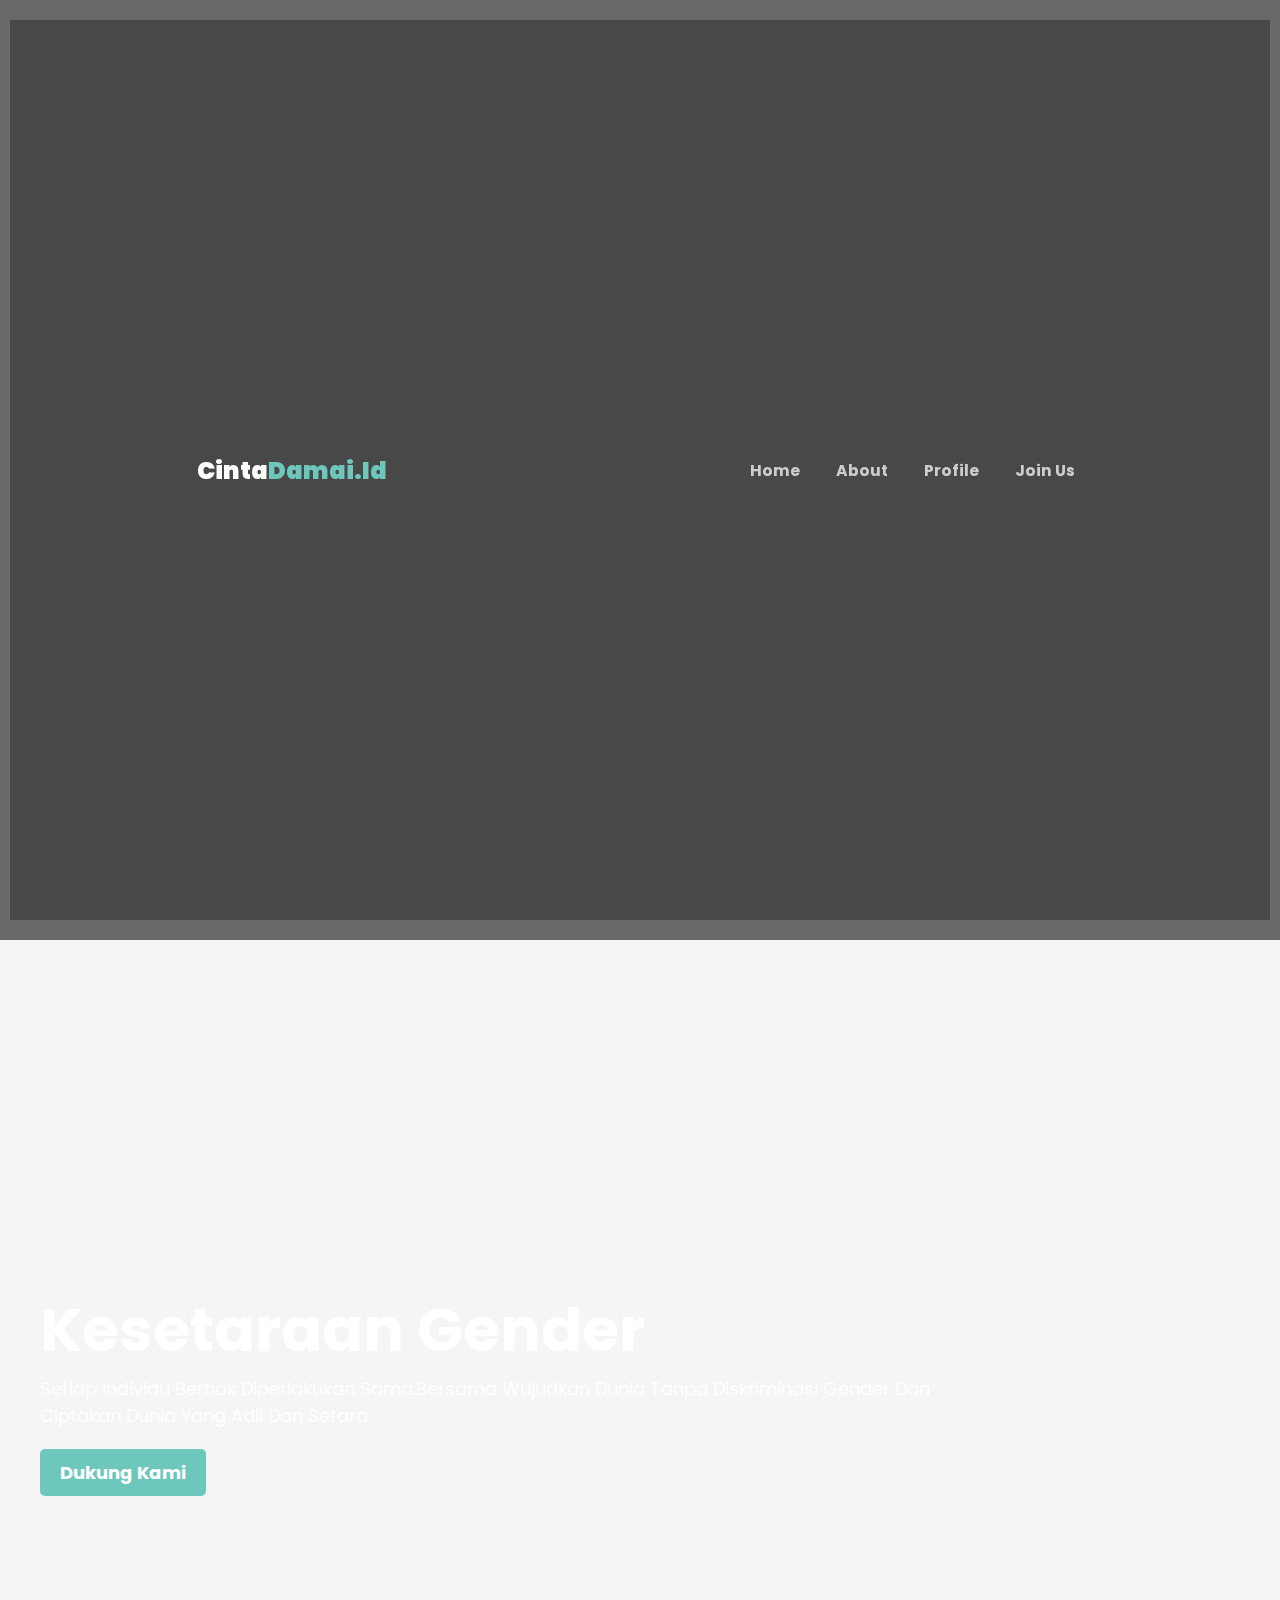
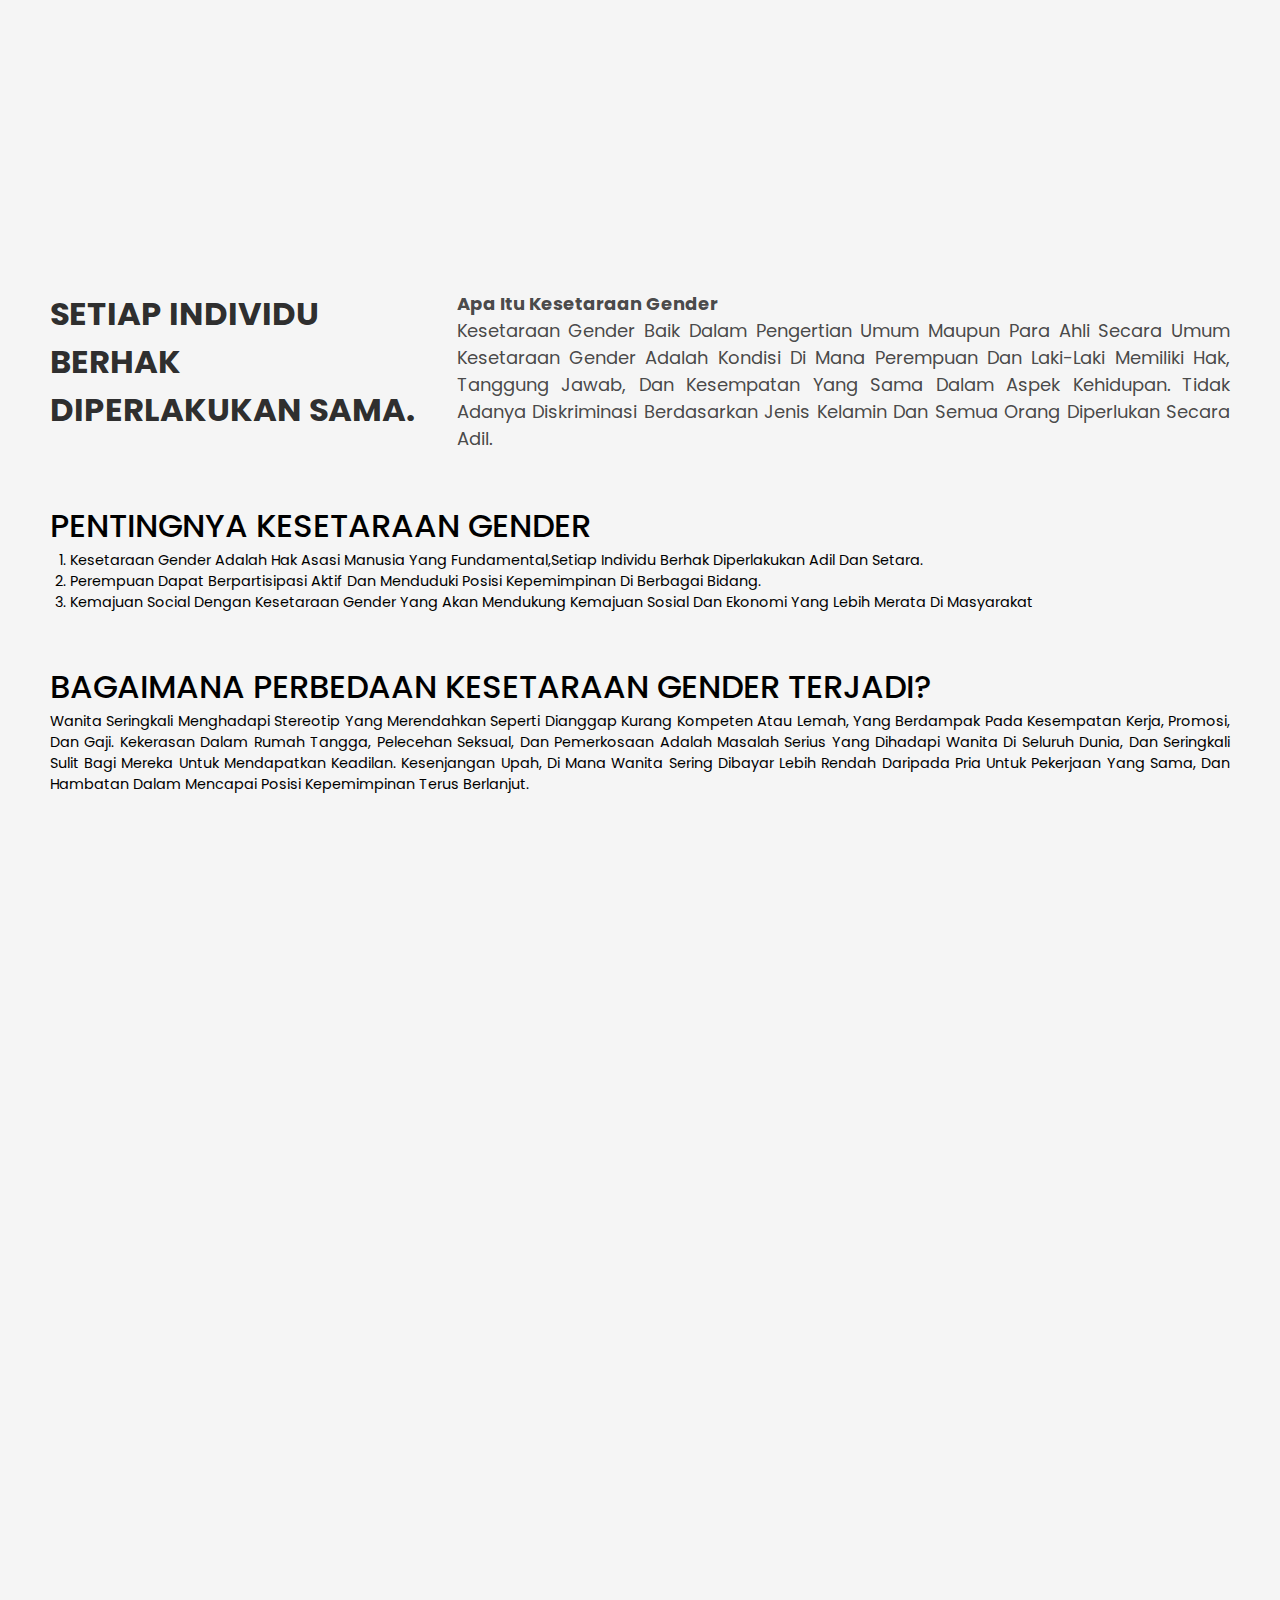
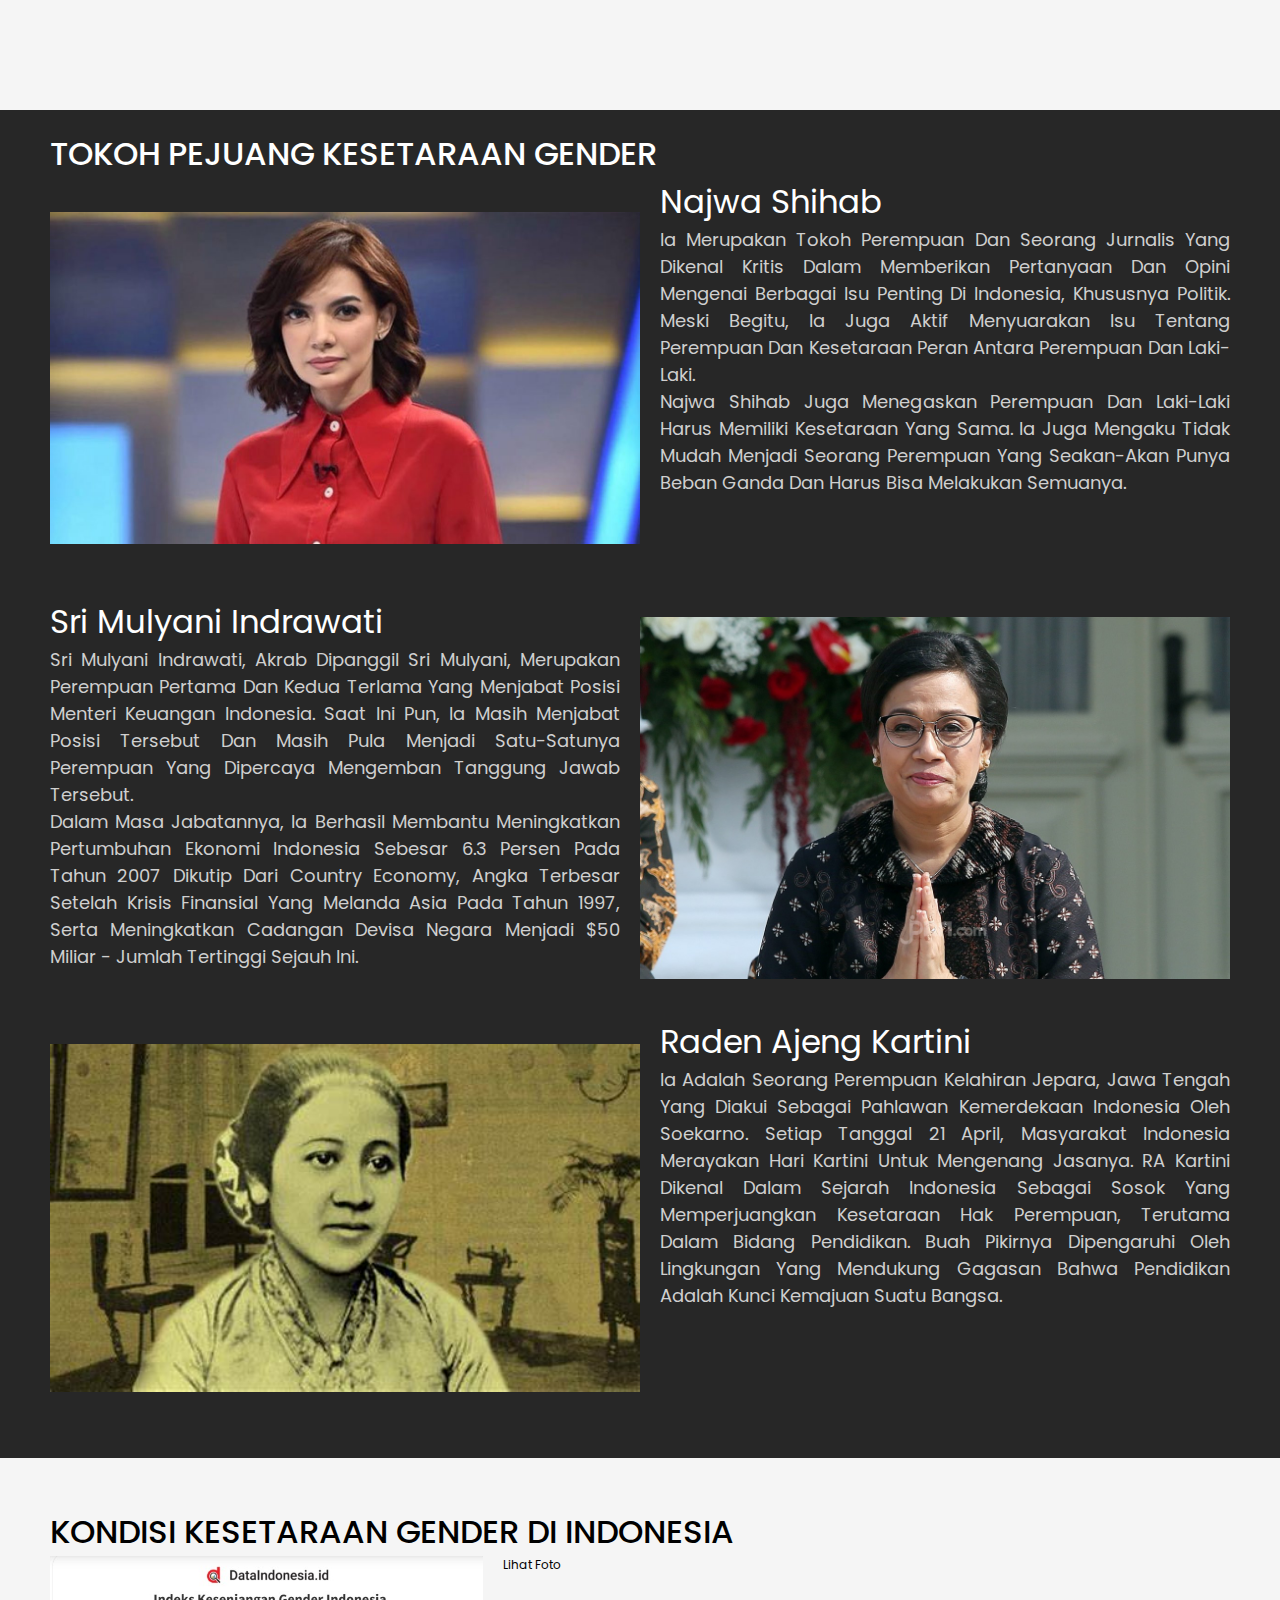
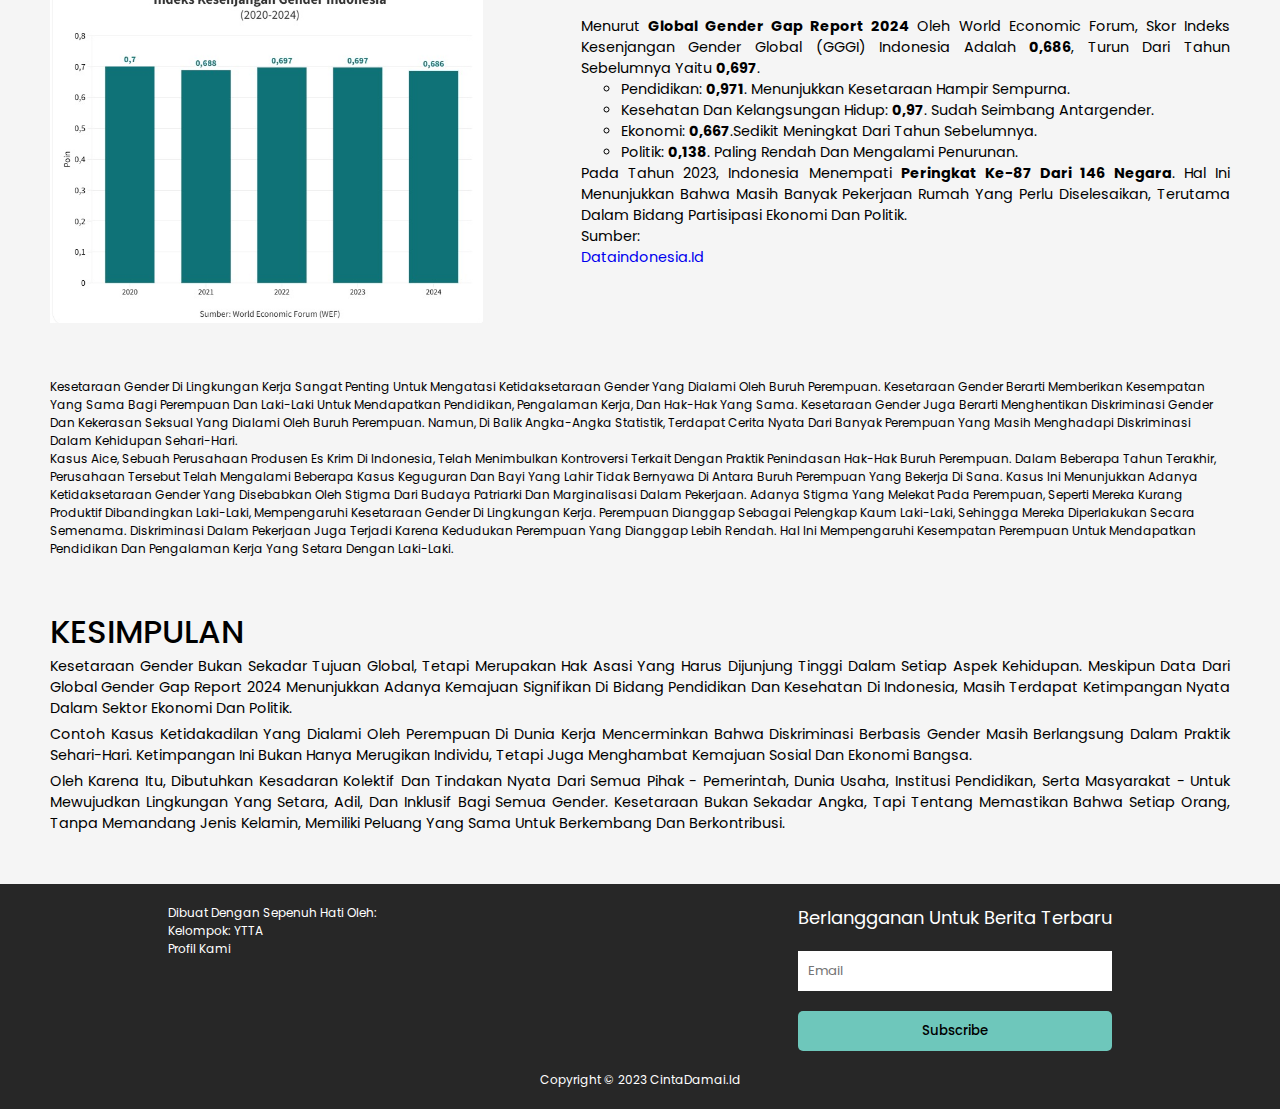
<file: index.html>
<!DOCTYPE html>
<html lang="en">
  <head>
    <meta charset="UTF-8" />
    <meta name="viewport" content="width=device-width, initial-scale=1.0" />
    <title>Proyek Uas</title>
    <link rel="stylesheet" href="style.css" />
    <link rel="preconnect" href="https://fonts.googleapis.com" />
    <link rel="preconnect" href="https://fonts.gstatic.com" crossorigin />
    <link
      href="https://fonts.googleapis.com/css2?family=Poppins:ital,wght@0,100;0,200;0,300;0,400;0,500;0,600;0,700;0,800;0,900;1,100;1,200;1,300;1,400;1,500;1,600;1,700;1,800;1,900&display=swap"
      rel="stylesheet"
    />
  </head>
  <body>
    <header><header>
      <div class="head">
        <p class="site-title">Cinta<span class="mark">Damai.Id</span></p>
        <nav>
          <ul>
            <li class="nav-items"><a href="#home">home</a></li>
            <li class="nav-items"><a href="#about">about</a></li>
            <li class="nav-items"><a href="#">profile</a></li>
            <li class="nav-items"><a href="#">join us</a></li>
          </ul>
        </nav>
      </div>
    </header>
    <div class="hero" id="home">
      <main>
        <div class="intro-text">
          <h1>Kesetaraan Gender</h1>
          <p>
            Setiap individu berhak diperlakukan sama.Bersama Wujudkan Dunia
            Tanpa Diskriminasi Gender dan ciptakan dunia yang adil dan setara.
          </p>
        </div>
        <button>Dukung Kami</button>
      </main>
    </div>

      <div class="head">

        <p class="site-title">Cinta<span class="mark">Damai.Id</span></p>

        <nav>

          <ul>

            <li class="nav-items"><a href="#home">home</a></li>

            <li class="nav-items"><a href="#about">about</a></li>

            <li class="nav-items"><a href="#">profile</a></li>

            <li class="nav-items"><a href="#">join us</a></li>

          </ul>

        </nav>

      </div>

    </header>

    <div class="hero" id="home">

      <main>

        <div class="intro-text">

          <h1>Kesetaraan Gender</h1>

          <p>

            Setiap individu berhak diperlakukan sama.Bersama Wujudkan Dunia

            Tanpa Diskriminasi Gender dan ciptakan dunia yang adil dan setara.

          </p>

        </div>

        <button>Dukung Kami</button>

      </main>

    </div>

    <article>
      <section>
        <div id="about" class="pengertian">
          <h2>Setiap individu berhak diperlakukan sama.</h2>
          <p>
            <strong>Apa itu kesetaraan gender</strong> <br />
            kesetaraan gender baik dalam pengertian umum maupun para ahli secara
            umum kesetaraan gender adalah kondisi di mana perempuan dan
            laki-laki memiliki hak, tanggung jawab, dan kesempatan yang sama
            dalam aspek kehidupan. Tidak adanya diskriminasi berdasarkan jenis
            kelamin dan semua orang diperlukan secara adil.
          </p>
        </div>
      </section>

      <section>
        <div class="penting">
          <div class="item-1">
            <p class="title">Pentingnya kesetaraan gender</p>
            <ul>
              <li>
                kesetaraan gender adalah hak asasi manusia yang
                fundamental,setiap individu berhak diperlakukan adil dan setara.
              </li>
              <li>
                perempuan dapat berpartisipasi aktif dan menduduki posisi
                kepemimpinan di berbagai bidang.
              </li>
              <li>
                Kemajuan social dengan kesetaraan gender yang akan mendukung
                kemajuan sosial dan ekonomi yang lebih merata di masyarakat
              </li>
            </ul>
          </div>
          <div class="item-2">
            <p class="title">Bagaimana Perbedaan Kesetaraan gender Terjadi?</p>
            <p class="text">
              wanita seringkali menghadapi stereotip yang merendahkan seperti
              dianggap kurang kompeten atau lemah, yang berdampak pada
              kesempatan kerja, promosi, dan gaji. Kekerasan dalam rumah tangga,
              pelecehan seksual, dan pemerkosaan adalah masalah serius yang
              dihadapi wanita di seluruh dunia, dan seringkali sulit bagi mereka
              untuk mendapatkan keadilan. Kesenjangan upah, di mana wanita
              sering dibayar lebih rendah daripada pria untuk pekerjaan yang
              sama, dan hambatan dalam mencapai posisi kepemimpinan terus
              berlanjut.
            </p>
          </div>
        </div>
      </section>

      <section class="video">
        <iframe
          src="https://www.youtube.com/embed/eOARxIWetOY?si=3JzLtN2jsx0AMgnt"
          title="YouTube video player"
          frameborder="0"
          allow="accelerometer; autoplay; clipboard-write; encrypted-media; gyroscope; picture-in-picture; web-share"
          referrerpolicy="strict-origin-when-cross-origin"
          allowfullscreen
        ></iframe>
      </section>

      <section class="galeri">
        <h2 class="title">tokoh pejuang kesetaraan gender</h2>
        <div class="tokoh tokoh-1">
          <div class="img">
            <img src="img/nazwa.jpg" alt="" />
          </div>
          <p class="toggle">lihat foto</p>
          <div class="info">
            <p class="nama">Najwa Shihab</p>
            <p class="data">
              Ia merupakan tokoh perempuan dan seorang jurnalis yang dikenal
              kritis dalam memberikan pertanyaan dan opini mengenai berbagai isu
              penting di Indonesia, khususnya politik. Meski begitu, ia juga
              aktif menyuarakan isu tentang perempuan dan kesetaraan peran
              antara perempuan dan laki-laki. <br />
              Najwa Shihab juga menegaskan perempuan dan laki-laki harus
              memiliki kesetaraan yang sama. Ia juga mengaku tidak mudah menjadi
              seorang perempuan yang seakan-akan punya beban ganda dan harus
              bisa melakukan semuanya.
            </p>
          </div>
        </div>
        <div class="tokoh tokoh-2">
          <div class="img">
            <img src="img/sri.jpg" alt="" />
          </div>
          <p class="toggle">lihat foto</p>

          <div class="info">
            <p class="nama">Sri Mulyani Indrawati</p>
            <p class="data">
              Sri Mulyani Indrawati, akrab dipanggil Sri Mulyani, merupakan
              perempuan pertama dan kedua terlama yang menjabat posisi Menteri
              Keuangan Indonesia. Saat ini pun, ia masih menjabat posisi
              tersebut dan masih pula menjadi satu-satunya perempuan yang
              dipercaya mengemban tanggung jawab tersebut.
              <br />Dalam masa jabatannya, ia berhasil membantu meningkatkan
              pertumbuhan ekonomi Indonesia sebesar 6.3 persen pada tahun 2007
              dikutip dari Country Economy, angka terbesar setelah krisis
              finansial yang melanda Asia pada tahun 1997, serta meningkatkan
              cadangan devisa negara menjadi $50 miliar - jumlah tertinggi
              sejauh ini.
            </p>
          </div>
        </div>
        <div class="tokoh tokoh-3">
          <div class="img">
            <img src="img/kartini.jpg" alt="" />
          </div>
          <p class="toggle">lihat foto</p>

          <div class="info">
            <p class="nama">Raden Ajeng Kartini</p>
            <p class="data">
              Ia adalah seorang perempuan kelahiran Jepara, Jawa Tengah yang
              diakui sebagai Pahlawan Kemerdekaan Indonesia oleh Soekarno.
              Setiap tanggal 21 April, masyarakat Indonesia merayakan Hari
              Kartini untuk mengenang jasanya. RA Kartini dikenal dalam sejarah
              Indonesia sebagai sosok yang memperjuangkan kesetaraan hak
              perempuan, terutama dalam bidang pendidikan. Buah pikirnya
              dipengaruhi oleh lingkungan yang mendukung gagasan bahwa
              pendidikan adalah kunci kemajuan suatu bangsa.
            </p>
          </div>
        </div>
      </section>

      <section class="laporan">
        <h2 class="title">Kondisi Kesetaraan Gender di Indonesia</h2>
        <div class="info">
          <div class="img">
            <img src="./img/data-index.jpg" alt="" />
          </div>
          <p class="toggle">lihat foto</p>

          <div class="content">
            <p class="text">
              Menurut <strong>Global Gender Gap Report 2024</strong> oleh World
              Economic Forum, skor Indeks Kesenjangan Gender Global (GGGI)
              Indonesia adalah <strong>0,686</strong>, turun dari tahun
              sebelumnya yaitu <strong>0,697</strong>.
            </p>

            <ul>
              <li>
                Pendidikan: <strong>0,971</strong>. menunjukkan kesetaraan
                hampir sempurna.
              </li>
              <li>
                Kesehatan dan Kelangsungan Hidup: <strong>0,97</strong>. sudah
                seimbang antargender.
              </li>
              <li>
                Ekonomi: <strong>0,667</strong>.sedikit meningkat dari tahun
                sebelumnya.
              </li>
              <li>
                Politik: <strong>0,138</strong>. paling rendah dan mengalami
                penurunan.
              </li>
            </ul>

            <p>
              Pada tahun 2023, Indonesia menempati
              <strong>peringkat ke-87 dari 146 negara</strong>. Hal ini
              menunjukkan bahwa masih banyak pekerjaan rumah yang perlu
              diselesaikan, terutama dalam bidang partisipasi ekonomi dan
              politik.
              <br />
              sumber:
            </p>
            <a
              href="https://dataindonesia.id/varia/detail/data-perkembangan-skor-indeks-kesenjangan-gender-di-indonesia-pada-20202024"
              >dataindonesia.id</a
            >
          </div>
        </div>
      </section>
    </article>

    <section class="news">
      <p>
        Kesetaraan gender di lingkungan kerja sangat penting untuk mengatasi
        ketidaksetaraan gender yang dialami oleh buruh perempuan. Kesetaraan
        gender berarti memberikan kesempatan yang sama bagi perempuan dan
        laki-laki untuk mendapatkan pendidikan, pengalaman kerja, dan hak-hak
        yang sama. Kesetaraan gender juga berarti menghentikan diskriminasi
        gender dan kekerasan seksual yang dialami oleh buruh perempuan. namun,
        Di balik angka-angka statistik, terdapat cerita nyata dari banyak
        perempuan yang masih menghadapi diskriminasi dalam kehidupan
        sehari-hari.
      </p>
      <p class="text">
        Kasus Aice, sebuah perusahaan produsen es krim di Indonesia, telah
        menimbulkan kontroversi terkait dengan praktik penindasan hak-hak buruh
        perempuan. Dalam beberapa tahun terakhir, perusahaan tersebut telah
        mengalami beberapa kasus keguguran dan bayi yang lahir tidak bernyawa di
        antara buruh perempuan yang bekerja di sana. Kasus ini menunjukkan
        adanya ketidaksetaraan gender yang disebabkan oleh stigma dari budaya
        patriarki dan marginalisasi dalam pekerjaan. adanya Stigma yang melekat
        pada perempuan, seperti mereka kurang produktif dibandingkan laki-laki,
        mempengaruhi kesetaraan gender di lingkungan kerja. Perempuan dianggap
        sebagai pelengkap kaum laki-laki, sehingga mereka diperlakukan secara
        semenama. Diskriminasi dalam pekerjaan juga terjadi karena kedudukan
        perempuan yang dianggap lebih rendah. Hal ini mempengaruhi kesempatan
        perempuan untuk mendapatkan pendidikan dan pengalaman kerja yang setara
        dengan laki-laki.
      </p>
    </section>


<section class="outro">
      <p class="title">kesimpulan</p>
      <div class="text">
        <p>
          Kesetaraan gender bukan sekadar tujuan global, tetapi merupakan hak
          asasi yang harus dijunjung tinggi dalam setiap aspek kehidupan.
          Meskipun data dari Global Gender Gap Report 2024 menunjukkan adanya
          kemajuan signifikan di bidang pendidikan dan kesehatan di Indonesia,
          masih terdapat ketimpangan nyata dalam sektor ekonomi dan politik.
        </p>

        <p>
          Contoh kasus ketidakadilan yang dialami oleh perempuan di dunia kerja
          mencerminkan bahwa diskriminasi berbasis gender masih berlangsung
          dalam praktik sehari-hari. Ketimpangan ini bukan hanya merugikan
          individu, tetapi juga menghambat kemajuan sosial dan ekonomi bangsa.
        </p>

        <p>
          Oleh karena itu, dibutuhkan kesadaran kolektif dan tindakan nyata dari
          semua pihak - pemerintah, dunia usaha, institusi pendidikan, serta
          masyarakat - untuk mewujudkan lingkungan yang setara, adil, dan
          inklusif bagi semua gender. Kesetaraan bukan sekadar angka, tapi
          tentang memastikan bahwa setiap orang, tanpa memandang jenis kelamin,
          memiliki peluang yang sama untuk berkembang dan berkontribusi.
        </p>
      </div>
    </section>

    <footer>
      <div class="main">
        <div>
          <p>dibuat dengan sepenuh hati oleh:</p>
          <p>Kelompok: YTTA</p>
          <p>profil kami</p>
        </div>
        <form action="#">
          <p class="title">Berlangganan untuk berita terbaru</p>
          <input type="email" placeholder="Email" />
          <button type="submit">Subscribe</button>
        </form>
      </div>
      <p class="copy">Copyright &copy; 2023 CintaDamai.id</p>
    </footer>
    <script src="main.js"></script>
  </body>
</html>
</file>
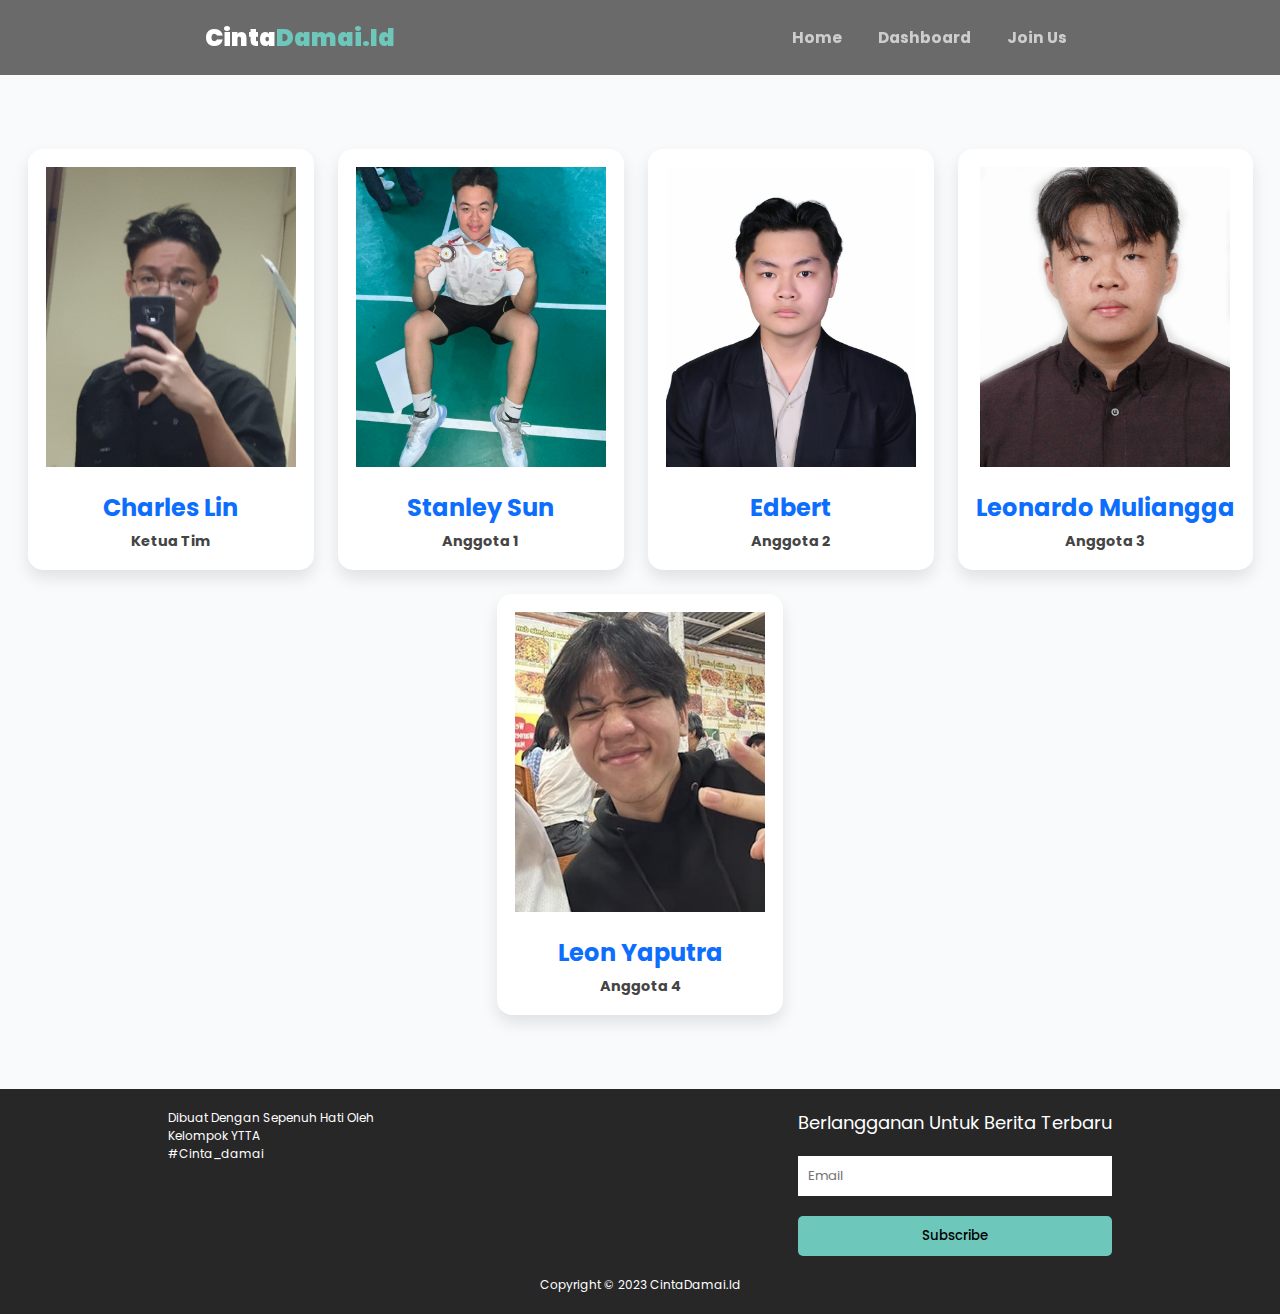
<file: views/profile/index.html>
<!DOCTYPE html>
<html lang="id">
  <head>
    <meta charset="UTF-8" />
    <meta name="viewport" content="width=device-width, initial-scale=1.0" />
    <title>Tim Pengembang</title>
    <link rel="stylesheet" href="../../style.css" />
    <link rel="stylesheet" href="../../breakpoints.css" />
    <link rel="stylesheet" href="style.css" />
    <link rel="preconnect" href="https://fonts.googleapis.com" />
    <link rel="preconnect" href="https://fonts.gstatic.com" crossorigin />
    <link
      href="https://fonts.googleapis.com/css2?family=Poppins:ital,wght@0,100;0,200;0,300;0,400;0,500;0,600;0,700;0,800;0,900;1,100;1,200;1,300;1,400;1,500;1,600;1,700;1,800;1,900&display=swap"
      rel="stylesheet"
    />
  </head>
  <body>
    <header>
      <div class="head">
        <p class="site-title">Cinta<span class="mark">Damai.Id</span></p>
        <nav>
          <ul>
            <li class="nav-items"><a href="../../index.html">home</a></li>
            <li class="nav-items">
              <a href="../dashboard/">dashboard</a>
            </li>
            <li class="nav-items">
              <a href="../login/">join us</a>
            </li>
          </ul>
        </nav>
      </div>
    </header>

    <main>
      <section class="team-container">
        <div class="card">
          <img src="../../img/profile/charles.jpg" alt="Ketua" />
          <h3>Charles lin</h3>
          <p><strong>Ketua Tim</strong></p>
        </div>

        <div class="card">
          <img src="../../img/profile/stanley.jpg" alt="Anggota 1" />
          <h3>Stanley Sun</h3>
          <p><strong>Anggota 1</strong></p>
        </div>

        <div class="card">
          <img src="../../img/profile/edbert.jpg" alt="Anggota 2" />
          <h3>Edbert</h3>
          <p><strong>Anggota 2</strong></p>
        </div>

        <div class="card">
          <img src="../../img/profile/leo.jpg" alt="Anggota 3" />
          <h3>Leonardo Muliangga</h3>
          <p><strong>Anggota 3</strong></p>
        </div>

        <div class="card">
          <img src="../../img/profile/leon.jpg" alt="Anggota 4" />
          <h3>Leon Yaputra</h3>
          <p><strong>Anggota 4</strong></p>
        </div>
      </section>
    </main>

    <footer>
      <div class="main">
        <div class="info">
          <p>dibuat dengan sepenuh hati oleh</p>
          <p>Kelompok YTTA</p>
          <p>#cinta_damai</p>
        </div>
        <form action="#">
          <p class="title">Berlangganan untuk berita terbaru</p>
          <input type="email" placeholder="Email" name="email" required />
          <button type="submit">Subscribe</button>
        </form>
      </div>
      <p class="copy">Copyright &copy; 2023 CintaDamai.id</p>
    </footer>
  </body>
</html>
</file>
<file: style.css>
:root {
  font-size: 12px;
  --bg-smoke: whitesmoke;
  --bg-green: rgb(110, 199, 187);
  --bg-green-sec: rgb(96, 165, 161);
  --text-primary: #1b1b1bee;
  --text-sec: #3a3a3aee;
  --padding: 50px;
  --font-big: 2.7rem;
  --font-med: 1.5rem;
  --font-regular: 1.2rem;
  --gap: 20px;
  --font-small: 1.1rem;
}

::selection {
  background-color: #1b1b1b85;
}

::-webkit-scrollbar {
  background: transparent;
  width: 0px;
}

img {
  object-fit: contain;
}

* {
  font-family: "Poppins", sans-serif;
  padding: 0;
  margin: 0;
  scrollbar-width: none;
  box-sizing: border-box;
  font-style: normal;
  scroll-behavior: smooth;
  list-style: none;
  text-decoration: none;
  text-transform: capitalize;
  border: none;
  outline: none;
  transition: all 0.3s cubic-bezier(0.23, 1, 0.32, 1);
  -ms-overflow-style: none;
}

body {
  background-color: whitesmoke;
  overflow-x: hidden;
}

header {
  position: sticky;
  z-index: 100;
  top: 0;
  left: 0;
  min-width: 100%;
  display: flex;
  background-color: rgba(62, 62, 62, 0.763);
  padding: 20px 10px;
  gap: var(--gap);
  justify-content: space-around;
}

header .head {
  display: flex;
  min-width: 100%;
  flex-direction: row;
  align-items: center;
  justify-content: space-around;
}
header .site-title {
  font-size: 2rem;
  font-weight: 900;
  color: white;
}

header .mark {
  color: var(--bg-green);
  font-weight: 900;
}
header nav {
  overflow-x: hidden;
}

header nav ul {
  display: flex;
  gap: var(--gap);
  flex-direction: row;
  justify-content: center;
  align-items: center;
  font-size: 1.3rem;
}

header nav li {
  border-radius: 10px;
  font-weight: bold;
  text-decoration: none;
}

header nav li a {
  padding: 3px 8px;
  color: rgb(205, 205, 205);
  font-weight: 700;
}

header nav li a:hover {
  text-decoration: underline;
  background-color: rgba(159, 159, 159, 0.445);
}

header nav li a:hover {
  color: white;
}
.hero {
  min-height: 100dvh;
  min-width: 100%;
  background: linear-gradient(
      to bottom,
      rgba(0, 0, 0, 0.3),
      rgba(0, 0, 0, 0.2),
      rgba(0, 0, 0, 0.9)
    ),
    url("./img/3.jpg");
  background-size: cover;
  background-position: center;
  background-attachment: fixed;
}
main {
  display: flex;
  flex-direction: column;
  justify-content: center;
  min-height: 100vh;
  max-width: 80%;
  padding: 0 40px;
  gap: var(--gap);
}

main p {
  font-size: var(--font-med);
  color: white;
}

main h1 {
  font-size: 5rem;
  font-weight: 700;
  color: white;
}

main button {
  max-width: fit-content;
  padding: 10px 20px;
  background-color: var(--bg-green);
  color: white;
  font-weight: bold;
  border-radius: 5px;
  font-size: 1.5rem;
  cursor: pointer;
}

main button:hover {
  background-color: var(--bg-green-sec);
}
section {
  margin: var(--padding) 0;
  padding: 0 var(--padding);
}

.pengertian {
  display: flex;
  gap: var(--gap);
}

.pengertian h2 {
  font-size: var(--font-big);
  font-weight: 700;
  flex: 1;
  text-transform: uppercase;
  color: var(--text-primary);
}

.pengertian p {
  font-size: var(--font-med);
  color: var(--text-sec);
  flex: 2;
  text-align: justify;
}

.penting > div {
  margin-bottom: var(--padding);
}

section .title {
  font-size: var(--font-big);
  font-weight: 500;
  text-transform: uppercase;
}

.penting .item-1 ul {
  margin-left: 20px;
}

.penting .item-1 ul li {
  font-size: var(--font-regular);
  list-style: decimal;
  text-align: justify;
}

.penting .item-2 .text {
  /* background-color: red; */
  font-size: var(--font-regular);
  text-align: justify;
}

.video iframe {
  min-width: 100%;
  min-height: 90vh;
}

.galeri {
  padding: 20px var(--padding);
  background-color: rgb(39, 39, 39);
}

.galeri * {
  color: white;
}

.galeri .tokoh {
  position: relative;
  display: flex;
  gap: var(--gap);
}

.galeri .toggle {
  opacity: 0;
  position: absolute;
  font-size: var(--font-regular);
  top: 20px;
  left: 50px;
  z-index: 100;
}

.galeri .tokoh-2 .toggle {
  left: unset;
  right: 50px;
}

.galeri .img {
  min-width: 50%;
  max-width: 50%;
  height: 400px;
  overflow: hidden;
}

.galeri img {
  width: 100%;
  height: 100%;
  cursor: pointer;
}

.tokoh {
  margin-bottom: 20px;
}

.tokoh .nama {
  font-size: var(--font-big);
}
.tokoh .data {
  font-size: var(--font-med);
  color: rgb(207, 207, 207);
  text-align: justify;
}

.tokoh-2 {
  flex-direction: row-reverse;
}

img:hover {
  transform: scale(1.1);
}
.tokoh:hover .toggle {
  opacity: 1;
}

.laporan .info {
  display: flex;
  gap: var(--gap);
}

.laporan .content {
  font-size: var(--font-regular);
}

.laporan ul li {
  list-style: circle;
  font-size: var(--font-regular);
  margin-left: 40px;
}

.laporan p:last-child {
  margin-top: 10px;
}

.laporan .content {
  text-align: justify;
  display: flex;
  justify-content: center;
  flex: 3;
  flex-direction: column;
}

.laporan .img {
  cursor: pointer;
  flex: 2;
  overflow: hidden;
}

.laporan img {
  width: 100%;
}

.laporan img:hover {
  transform: none;
}

table {
  width: 100%;
  border-collapse: collapse;
  margin-top: 20px;
  font-size: var(--font-regular);
}

th,
td {
  border: 1px solid black;
  padding: 10px;
  text-align: left;
}

thead {
  background-color: #f2f2f2;
}

tbody tr:hover {
  background-color: #cfcfcf;
}

.outro .text {
  text-align: justify;
  display: flex;
  flex-direction: column;
  gap: 5px;
  font-size: var(--font-regular);
}

footer {
  display: flex;
  flex-direction: column;
  align-items: center;
  gap: var(--gap);
  color: white;
  background-color: rgb(39, 39, 39);
  padding: 20px 50px;
}

footer .main {
  display: flex;
  justify-content: space-between;
  gap: var(--gap);
  min-width: 80%;
}

footer form {
  display: flex;
  flex-direction: column;
  gap: var(--gap);
}
form input {
  padding: 10px;
  font-size: var(--font-small);
}

form button {
  padding: 10px;
  font-size: var(--font-small);
  background-color: var(--bg-green);
  border: none;
  font-weight: 500;
  border-radius: 5px;
  cursor: pointer;
}

form button:hover {
  background-color: var(--bg-green-sec);
  transform: scale(1.03);
}

footer form .title {
  font-size: var(--font-med);
}

.overlay {
  z-index: 1000;
  background-color: rgba(0, 0, 0, 0.589);
  width: 100vw;
  height: 100vh;
  position: absolute;
  margin: 0 auto;
  top: 0px;
  display: flex;
  align-items: center;
  padding: 0 var(--padding);
  justify-content: center;
}

.overlay img {
  width: 70%;
  aspect-ratio: 16/9;
  height: 500px;
}
</file>
<file: breakpoints.css>
:root {
  --t-font-big: 2.4rem;
  --t-font-med: 1.3rem;
  --t-font-regular: 1.17rem;
  --t-font-small: 1rem;
  --t-padding: 30px;
  --p-font-big: 2.2rem;
  --p-font-med: 1.15rem;
  --p-font-regular: 1rem;
  --p-font-small: 0.9rem;
  --p-padding: 15px;
}

@media screen and (max-width: 852px) {
  /* body {
    background-color: red;
  } */
  header .site-title {
    font-size: 1.5rem;
  }
  header nav ul {
    display: flex;
    gap: 10px;
    font-size: 1.1rem;
  }
  main {
    max-width: 85%;
    padding: 0 0 0 40px;
  }

  main h1 {
    font-size: 4rem;
    font-weight: 700;
  }

  main p {
    font-size: var(--t-font-med);
    color: white;
  }
  section {
    margin: var(--t-padding) 0;
    padding: 0 var(--t-padding);
  }
  .pengertian {
    flex-direction: column;
  }

  .pengertian h2 {
    font-size: var(--t-font-big);
    flex: 1;
  }
  .pengertian p {
    font-size: var(--t-font-med);
    flex: 2;
  }
  section .title {
    font-size: var(--t-font-big);
  }
  .penting .item-1 ul li {
    font-size: var(--font-semi);
    list-style: decimal;
    text-align: justify;
  }
  .penting .item-2 .text {
    font-size: var(--t-font-regular);
  }
  .video iframe {
    min-width: 100%;
    min-height: 400px;
  }
  .galeri .tokoh {
    position: relative;
    display: flex;
    gap: var(--gap);
    flex-direction: column;
  }
  .galeri .img {
    min-width: 70%;
    max-width: 70%;
    height: 200px;
    overflow: hidden;
  }
  .galeri .img img {
    object-fit: cover;
  }
  .tokoh .nama {
    font-size: var(--t-font-big);
  }
  .tokoh .data {
    font-size: var(--t-font-med);
  }
  .tokoh-2 {
    text-align: right;
  }

  .tokoh-2 .img {
    align-self: flex-end;
  }
  .laporan .info {
    display: flex;
    gap: var(--gap);
    flex-direction: column;
  }

  .laporan .content {
    font-size: var(--t-font-regular);
  }
  .laporan ul li {
    font-size: var(--t-font-regular);
  }
  .laporan .img img {
    height: 500px;
  }
  table {
    font-size: var(--t-font-small);
  }
  .news p {
    font-size: var(--t-font-regular);
  }
  .outro .text {
    font-size: var(--t-font-regular);
  }
}

@media screen and (max-width: 450px) {
  /* body {
    background-color: green;
  } */

  /* nav {
    display: none;
  } */

  .hero {
    max-height: 70dvh;
    min-height: 70dvh;
  }
  header {
    padding: 2px 5px;
  }
  header .head {
    flex-direction: column;
  }
  header .site-title {
    font-size: 1.5rem;
  }
  header nav ul {
    display: flex;
    gap: 10px;
    font-size: 1.1rem;
  }
  .hero {
    background-attachment: scroll;
  }
  main {
    padding: 0 10px;
    max-width: 100%;
  }
  main h1 {
    font-size: 2.4rem;
    font-weight: 700;
  }

  main p {
    font-size: var(--p-font-med);
    color: white;
    text-align: justify;
  }
  main button {
    font-size: var(--p-font-regular);
  }
  section {
    margin: var(--p-padding) 0;
    padding: 0 10px;
  }
  .pengertian {
    flex-direction: column;
  }

  .pengertian h2 {
    font-size: var(--p-font-big);
    flex: 1;
  }
  .pengertian p {
    font-size: var(--p-font-med);
    flex: 2;
  }
  section .title {
    font-size: var(--p-font-big);
  }
  .penting .item-1 ul li {
    font-size: var(--font-semi);
    list-style: decimal;
    text-align: justify;
  }
  .penting .item-2 .text {
    font-size: var(--p-font-regular);
  }
  .video iframe {
    width: 100%;
    min-height: 200px;
  }
  .galeri {
    padding: 0 5px;
  }
  .galeri .tokoh {
    position: relative;
    display: flex;
    gap: var(--gap);
    flex-direction: column;
  }
  .galeri .img {
    min-width: 100%;
    height: 200px;
    overflow: hidden;
  }
  .galeri img {
    width: max-content;
  }
  .galeri .toggle {
    top: 20px;
    left: 20px;
  }
  .galeri .tokoh-2 .toggle {
    left: 20px;
  }

  .tokoh .nama {
    font-size: var(--p-font-big);
  }
  .tokoh .data {
    font-size: var(--p-font-med);
  }
  .tokoh-2 {
    text-align: left;
  }

  .tokoh-2 .img {
    align-self: flex-end;
  }
  .laporan .info {
    display: flex;
    gap: var(--gap);
    flex-direction: column;
  }

  .laporan .content {
    font-size: var(--p-font-regular);
  }
  .laporan ul li {
    font-size: var(--p-font-regular);
    margin-left: 25px;
  }
  .laporan .img img {
    height: fit-content;
  }
  table {
    font-size: var(--p-font-small);
  }
  .news p {
    font-size: var(--p-font-regular);
  }
  .outro .text {
    font-size: var(--p-font-regular);
  }
  footer {
    display: flex;
    flex-direction: column;
    align-items: center;
    gap: var(--gap);
    color: white;
    padding: 10px 5px;
  }
  footer .main {
    display: flex;
    flex-direction: column;
    justify-content: space-between;
    gap: var(--gap);
    min-width: 100%;
  }
  footer .main .info {
    font-size: var(--p-font-small);
  }
  footer form .title {
    font-size: var(--p-font-med);
  }
  form input {
    font-size: var(--p-font-small);
  }

  form button {
    font-size: var(--p-font-small);
  }
  .overlay {
    padding: 0 5px;
  }
  .overlay img {
    width: 100%;
  }
}
</file>
<file: views/profile/style.css>
body {
  font-family: "Poppins", sans-serif;
  margin: 0;
  padding: 0;
  background-color: #f9fafb;
}

main {
  max-width: 100%;
  min-height: fit-content;
  padding: 0;
}

.team-container {
  display: flex;
  flex-wrap: wrap;
  justify-content: center;
  gap: 2rem;
  padding: 2rem;
}

.card {
  background-color: white;
  width: fit-content;
  border-radius: 15px;
  box-shadow: 0 8px 16px rgba(0, 0, 0, 0.1);
  padding: 1.5rem;
  text-align: center;
  transition: transform 0.2s;
}

.card:hover {
  transform: translateY(-5px);
}

.card img {
  width: 250px;
  height: 300px;
  object-fit: cover;
  margin-bottom: 1rem;
}

.card h3 {
  margin: 0.5rem 0;
  color: #0d6efd;
  font-size: 2rem;
}

.card p {
  font-size: 1.2rem;
  color: #444;
}

@media (max-width: 450px) {
  .card p {
    text-align: center;
  }
}
</file>
